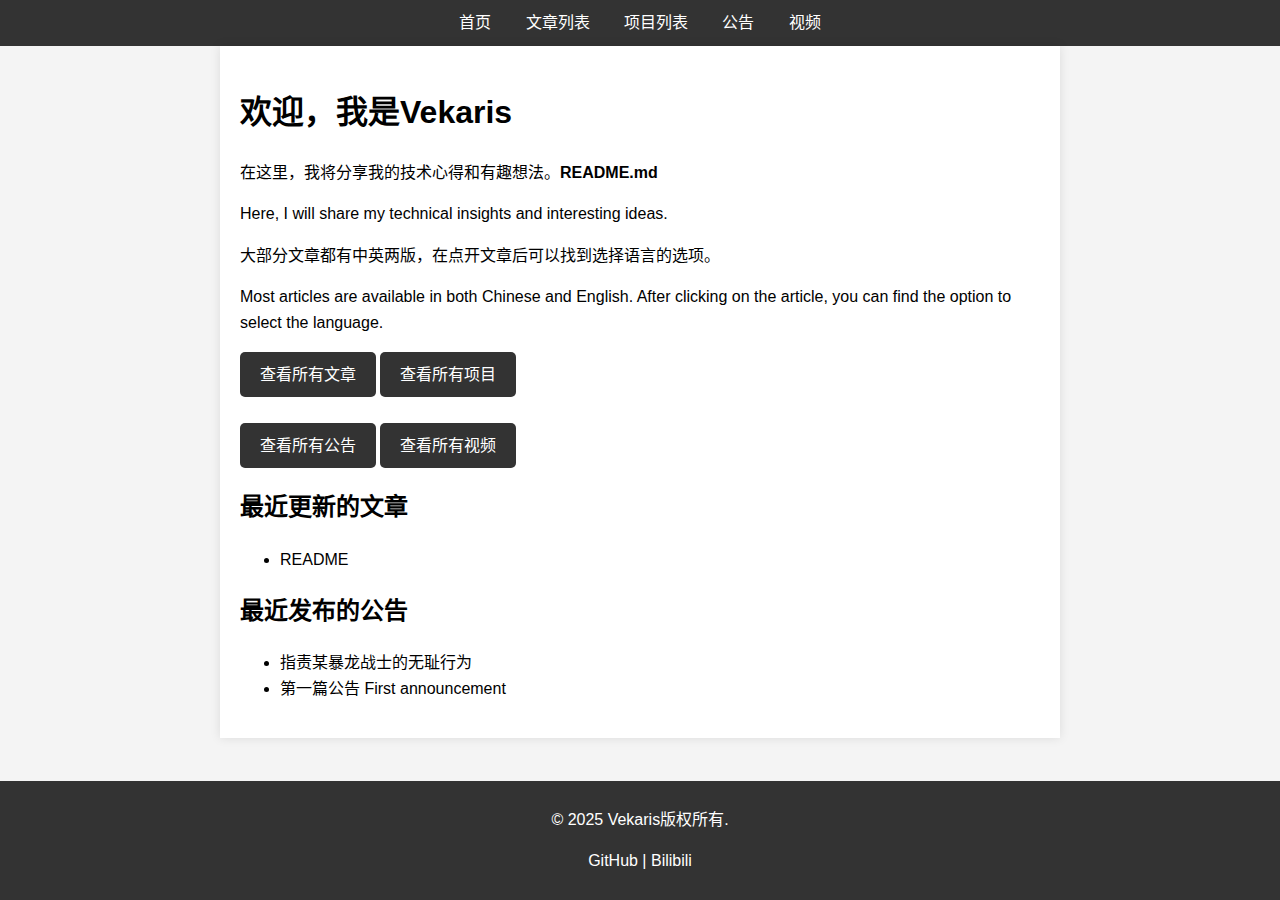
<file: index.html>
<!DOCTYPE html>
<!-- OK -->
<html lang="zh-CN">

<head>
    <meta charset="UTF-8">
    <meta name="viewport" content="width=device-width, initial-scale=1.0">
    <title>Vekaris</title>
    <link rel="stylesheet" href="static/styles.css">
    <link rel="icon" href="static/icon.png" type="image/png">
</head>

<body>
    <!-- 导航栏 -->
    <header>
        <nav>
            <ul>
                <li><a href="index.html">首页</a></li>
                <li><a href="posts.html?mode=docs">文章列表</a></li>
                <li><a href="projects/posts.html">项目列表</a></li>
                <li><a href="posts.html?mode=anns">公告</a></li>
                <li><a href="video/posts.html">视频</a></li>
            </ul>
        </nav>
    </header>

    <!-- 主体内容 -->
    <main>
        <section id="home" class="content">
            <h1>欢迎，我是Vekaris</h1>
            <p>在这里，我将分享我的技术心得和有趣想法。<b><a href="docs/index.html?file=docs/README/zh-cn.md">README.md</a></b></p>
            <p>Here, I will share my technical insights and interesting ideas.</p>
            <p>大部分文章都有中英两版，在点开文章后可以找到选择语言的选项。</p>
            <p>Most articles are available in both Chinese and English. After clicking on the article, you can find the option to select the language.</p>
            <a href="docs/posts.html?mode=docs" class="btn">查看所有文章</a>
            <a href="projects/posts.html" class="btn">查看所有项目</a>
            <br>
            <br>
            <a href="docs/posts.html?mode=anns" class="btn">查看所有公告</a>
            <a href="video/posts.html" class="btn">查看所有视频</a>

            <!-- 最近更新的文章框 -->
            <div id="recent-posts" class="recent-posts">
                <h2>最近更新的文章</h2>
                <ul id="recent-posts-list"></ul>
            </div>

            <!-- 最近发布的公告框 -->
            <div id="recent-announcements" class="recent-announcements">
                <h2>最近发布的公告</h2>
                <ul id="recent-announcements-list"></ul>
            </div>
            </div>
        </section>
    </main>

    <!-- 页脚 -->
    <footer>
        <p>&copy; 2025 Vekaris版权所有.</p>
        <!-- 社交媒体链接 -->
        <div class="social-media-links">
            <p>
            <a href="https://github.com/VekarisWesion" target="_blank" style="color: white;">GitHub</a>
            |
            <a href="https://space.bilibili.com/2058469352" target="_blank" style="color: white;">Bilibili</a>
            </p>
        </div>
    </footer>
    <script>
        async function fetchRecentPosts() {
            try {
                const response = await fetch('docs/list.json');
                const posts = await response.json();

                // 按日期排序，获取最近的5篇文章
                posts.sort((a, b) => new Date(b.date) - new Date(a.date));
                const recentPosts = posts.slice(0, 5);

                const recentPostsList = document.getElementById('recent-posts-list');
                recentPostsList.innerHTML = '';

                recentPosts.forEach(post => {
                    const listItem = document.createElement('li');
                    listItem.innerHTML = `<a href="docs/index.html?file=${post.fileName}&title=${post.title}">${post.title}</a>`;
                    recentPostsList.appendChild(listItem);
                });
            } catch (error) {
                console.error('Error fetching posts:', error);
            }
        }

        async function fetchRecentAnnouncements() {
            try {
                const response = await fetch('docs/ann_list.json');
                const announcements = await response.json();

                // 按日期排序，获取最近的5条公告
                announcements.sort((a, b) => new Date(b.date) - new Date(a.date));
                const recentAnnouncements = announcements.slice(0, 5);

                const recentAnnouncementsList = document.getElementById('recent-announcements-list');
                recentAnnouncementsList.innerHTML = '';

                recentAnnouncements.forEach(announcement => {
                    const listItem = document.createElement('li');
                    listItem.innerHTML = `<a href="docs/index.html?file=${announcement.fileName}&title=${announcement.title}">${announcement.title}</a>`;
                    recentAnnouncementsList.appendChild(listItem);
                });
            } catch (error) {
                console.error('Error fetching announcements:', error);
            }
        }
        
        window.onload = () => {
            fetchRecentPosts();
            fetchRecentAnnouncements();
        };
    </script>
</body>
</html>
</file>
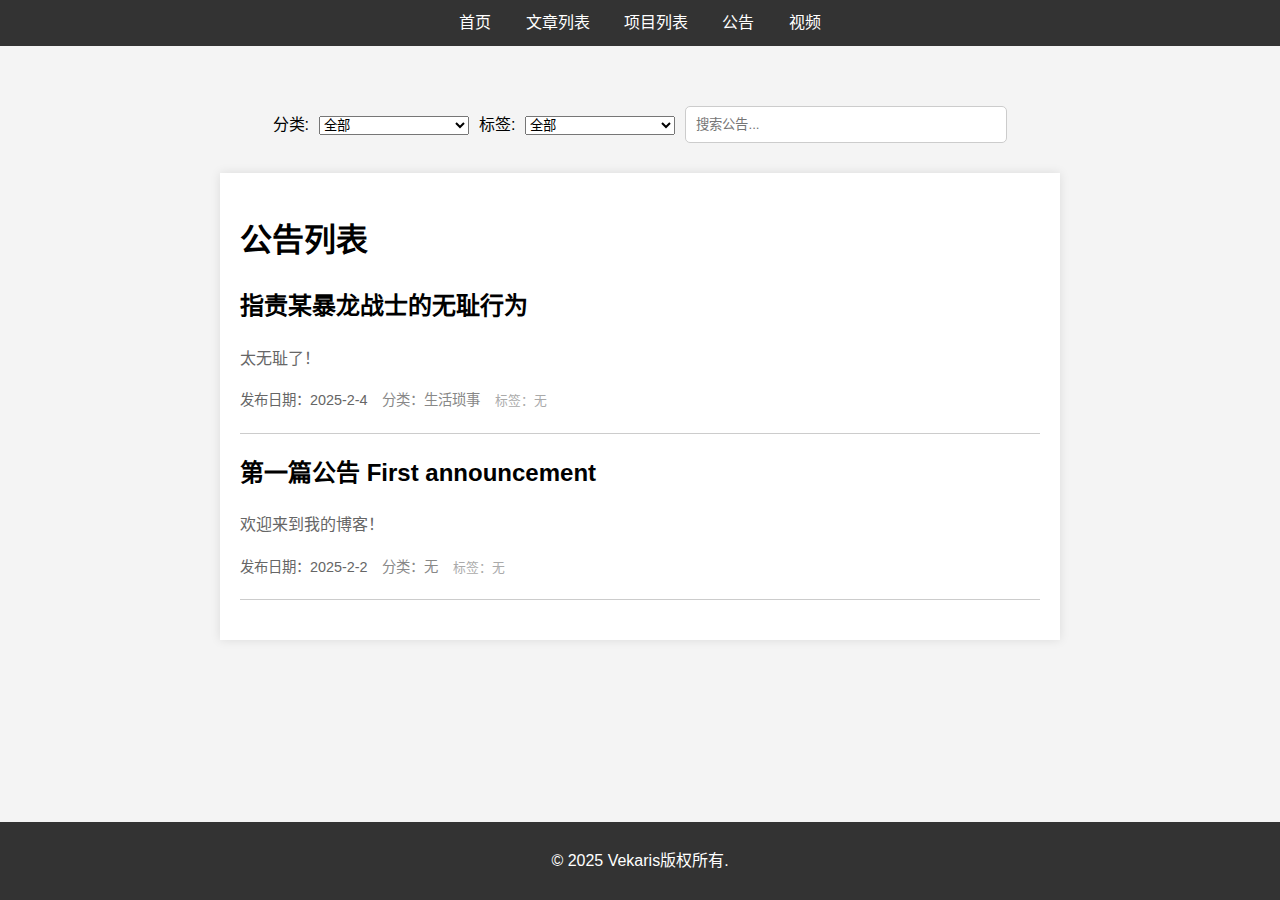
<file: ann_posts.html>
<!DOCTYPE html>
<html lang="zh-CN">

<head>
    <meta charset="UTF-8">
    <meta name="viewport" content="width=device-width, initial-scale=1.0">
    <title>Vekaris的公告列表</title>
    <link rel="stylesheet" href="styles.css">
    <link rel="icon" href="icon.png" type="image/png">
    <style>
        body {
            min-height: 100vh;
            display: flex;
            flex-direction: column;
        }

        main {
            flex: 1;
        }

        footer {
            position: fixed;
            bottom: 0;
            width: 100%;
        }

        /* 新增样式，让筛选和搜索框容器水平排列 */
        .filter-search-container {
        display: flex;
        align-items: center;
        gap: 10px;
        margin-bottom: 20px;
        margin-top: 50px; /* 调整顶部外边距，使下拉框整体下移 */
        justify-content: center;
        }

        /* 对分类筛选和搜索框容器进行包裹 */
        .category-filter,
        .search-container {
            margin: 0;
        }
    </style>
</head>

<body>
    <!-- 导航栏 -->
    <header>
        <nav>
            <ul>
                <li><a href="index.html">首页</a></li>
                <li><a href="posts.html">文章列表</a></li>
                <li><a href="projects/posts.html">项目列表</a></li>
                <li><a href="ann_posts.html">公告</a></li>
                <li><a href="video/posts.html">视频</a></li>
            </ul>
        </nav>
    </header>

    <!-- 包裹分类筛选和搜索框 -->
    <div class="filter-search-container">
        <!-- 分类筛选 -->
        <p>分类:</p>
        <div class="category-filter">
            <select id="category-select" style="width: 150px;">
                <option value="all">全部</option>
                <!-- 动态生成分类选项 -->
            </select>
        </div>

        <!-- 标签筛选 -->
        <p>标签:</p>
        <div class="tag-filter">
            <select id="tag-select" style="width: 150px;">
                <option value="all">全部</option>
                <!-- 动态生成标签选项 -->
            </select>
        </div>

        <!-- 搜索框 -->
        <div class="search-container">
            <input type="text" id="search-input" placeholder="搜索公告...">
        </div>
    </div>

    <!-- 主体内容 -->
    <main>
        <section id="posts" class="content">
            <h1>公告列表</h1>
            <div id="post-list"></div>
        </section>
    </main>

    <!-- 页脚 -->
    <footer>
        <p>&copy; 2025 Vekaris版权所有.</p>
    </footer>
    <script>
        async function fetchPosts() {
            try {
                const response = await fetch('ann_list.json');
                const posts = await response.json();
                console.log(posts);

                // 生成分类选项
                const categorySelect = document.getElementById('category-select');
                const categories = new Set();
                posts.forEach(post => categories.add(post.category));
                categories.forEach(category => {
                    const option = document.createElement('option');
                    option.value = category;
                    option.textContent = category;
                    categorySelect.appendChild(option);
                });

                // 生成标签选项
                const tagSelect = document.getElementById('tag-select');
                const tags = new Set();
                posts.forEach(post => post.tags.forEach(tag => tags.add(tag)));
                tags.forEach(tag => {
                    const option = document.createElement('option');
                    option.value = tag;
                    option.textContent = tag;
                    tagSelect.appendChild(option);
                });

                displayPosts(posts);
                setupSearch(posts);
                setupCategoryFilter(posts);
                setupTagFilter(posts);
            } catch (error) {
                console.error('Error fetching posts:', error);
            }
        }

        function setupTagFilter(posts) {
            const tagSelect = document.getElementById('tag-select');
            const categorySelect = document.getElementById('category-select');
            tagSelect.addEventListener('change', function () {
                const selectedTag = this.value;
                const selectedCategory = categorySelect.value;
                let filteredPosts;
                if (selectedTag === 'all') {
                    if (selectedCategory !== "all") {
                        filteredPosts = posts.filter(post => post.category === selectedCategory);
                    } else {
                        filteredPosts = posts;
                    }
                } else {
                    if (selectedCategory !== "all") {
                        filteredPosts = posts.filter(post => post.category === selectedCategory && post.tags.includes(selectedTag));
                    } else {
                        filteredPosts = posts.filter(post => post.tags.includes(selectedTag));
                    }
                }
                displayPosts(filteredPosts);
            });
        }

        function setupCategoryFilter(posts) {
            const categorySelect = document.getElementById('category-select');
            const tagSelect = document.getElementById('tag-select');
            categorySelect.addEventListener('change', function () {
                const selectedCategory = this.value;
                let filteredPosts;
                if (selectedCategory === 'all') {
                    filteredPosts = posts;
                } else {
                    filteredPosts = posts.filter(post => post.category === selectedCategory);
                }
                displayPosts(filteredPosts);
                // 重置标签筛选为全部
                tagSelect.value = 'all';
            });
        }

        function displayPosts(posts) {
            const postList = document.getElementById('post-list');
            postList.innerHTML = '';
            posts.forEach(post => {
                const postPreview = document.createElement('div');
                postPreview.classList.add('post-preview');
                postPreview.innerHTML = `
                    <h2><a href="docs/index.html?file=${post.fileName}&title=${post.title}">${post.title}</a></h2>
                    <p>${post.intro}</p>
                    <span class="date">发布日期：${post.date}</span>
                    <span class="category">分类：${post.category}</span>
                    <span class="tags">标签：${post.tags.join(', ')}</span>
                `;
                postList.appendChild(postPreview);
            });
        }

        function setupSearch(posts) {
            const searchInput = document.getElementById('search-input');
            searchInput.addEventListener('input', function () {
                const searchTerm = this.value.toLowerCase();
                const filteredPosts = posts.filter(post => {
                    return post.title.toLowerCase().includes(searchTerm) || post.intro.toLowerCase().includes(searchTerm);
                });
                displayPosts(filteredPosts);
            });
        }
        window.onload = fetchPosts;
    </script>
</body>

</html>
</file>
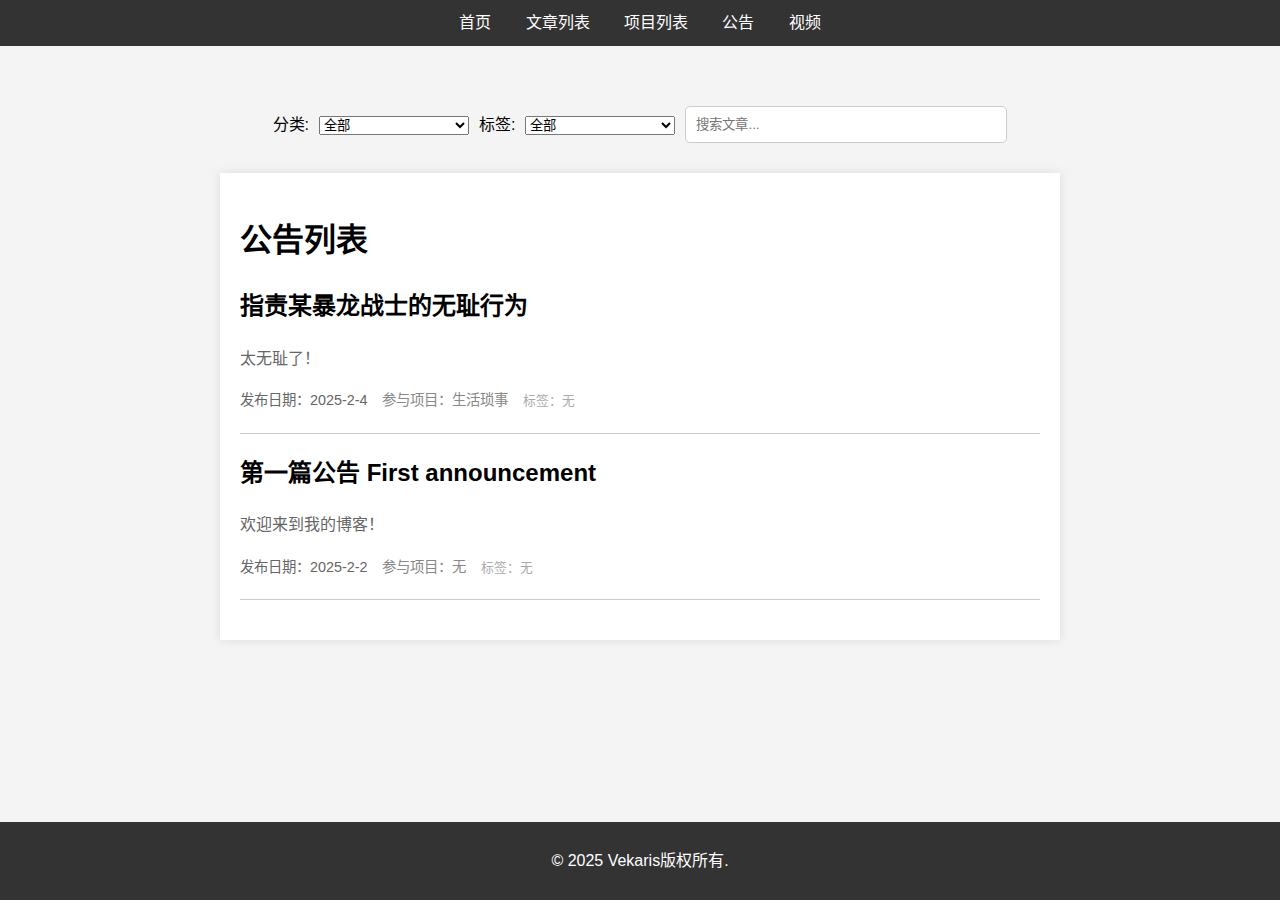
<file: posts.html>
<!DOCTYPE html>
<!-- OK -->
<html lang="zh-CN">

<head>
    <meta charset="UTF-8">
    <meta name="viewport" content="width=device-width, initial-scale=1.0">
    <title>Vekaris的文章列表</title>
    <link rel="stylesheet" href="static/styles.css">
    <link rel="icon" href="static/icon.png" type="image/png">
    <style>
        body {
            min-height: 100vh;
            display: flex;
            flex-direction: column;
        }

        main {
            flex: 1;
        }

        footer {
            position: fixed;
            bottom: 0;
            width: 100%;
        }

        /* 新增样式，让筛选和搜索框容器水平排列 */
        .filter-search-container {
        display: flex;
        align-items: center;
        gap: 10px;
        margin-bottom: 20px;
        margin-top: 50px; /* 调整顶部外边距，使下拉框整体下移 */
        justify-content: center;
        }

        /* 对分类筛选和搜索框容器进行包裹 */
        .category-filter,
        .search-container {
            margin: 0;
        }
    </style>
</head>

<body>
    <!-- 导航栏 -->
    <header>
        <nav>
            <ul>
                <li><a href="../index.html">首页</a></li>
                <li><a href="posts.html?mode=docs">文章列表</a></li>
                <li><a href="../projects/posts.html">项目列表</a></li>
                <li><a href="posts.html?mode=anns">公告</a></li>
                <li><a href="../video/posts.html">视频</a></li>
            </ul>
        </nav>
    </header>

    <!-- 包裹分类筛选和搜索框 -->
    <div class="filter-search-container">
        <!-- 分类筛选 -->
        <p id="category-mode">参与项目:</p>
        <div class="category-filter">
            <select id="category-select" style="width: 150px;">
                <option value="all">全部</option>
                <!-- 动态生成分类选项 -->
            </select>
        </div>

        <!-- 标签筛选 -->
        <p>标签:</p>
        <div class="tag-filter">
            <select id="tag-select" style="width: 150px;">
                <option value="all">全部</option>
                <!-- 动态生成标签选项 -->
            </select>
        </div>

        <!-- 搜索框 -->
        <div class="search-container">
            <input type="text" id="search-input" placeholder="搜索文章...">
        </div>
    </div>

    <!-- 主体内容 -->
    <main>
        <section id="posts" class="content">
            <h1 id="list-title">文章列表</h1>
            <div id="post-list"></div>
        </section>
    </main>

    <!-- 页脚 -->
    <footer>
        <p>&copy; 2025 Vekaris版权所有.</p>
    </footer>
    <script>
        async function fetchPosts() {
            try {
                // 从URL参数中获取mode
                const urlParams = new URLSearchParams(window.location.search);
                const mode = urlParams.get('mode');
                const title = mode === 'docs'? '文章列表' : '公告列表'
                document.title = title;
                document.getElementById('list-title').textContent = title;
                
                // 根据mode决定显示哪个分类方式
                const categoryMode = (mode === 'docs' ? '参与项目' : '分类') + ':';
                const categoryModeElement = document.getElementById('category-mode');
                categoryModeElement.textContent = categoryMode;

                // 根据mode决定使用哪个文件
                const response = await fetch(mode === 'docs' ? 'docs/list.json' : 'docs/ann_list.json');
                const posts = await response.json();

                // 生成分类选项
                const categorySelect = document.getElementById('category-select');
                const categories = new Set();
                posts.forEach(post => categories.add(post.category));
                categories.forEach(category => {
                    const option = document.createElement('option');
                    option.value = category;
                    option.textContent = category;
                    categorySelect.appendChild(option);
                });

                // 生成标签选项
                const tagSelect = document.getElementById('tag-select');
                const tags = new Set();
                posts.forEach(post => post.tags.forEach(tag => tags.add(tag)));
                tags.forEach(tag => {
                    const option = document.createElement('option');
                    option.value = tag;
                    option.textContent = tag;
                    tagSelect.appendChild(option);
                });

                displayPosts(posts);
                setupSearch(posts);
                setupCategoryFilter(posts);
                setupTagFilter(posts);
            } catch (error) {
                console.error('Error fetching posts:', error);
            }
        }

        function setupTagFilter(posts) {
            const tagSelect = document.getElementById('tag-select');
            const categorySelect = document.getElementById('category-select');
            tagSelect.addEventListener('change', function () {
                const selectedTag = this.value;
                const selectedCategory = categorySelect.value;
                let filteredPosts;
                if (selectedTag === 'all') {
                    if (selectedCategory !== "all") {
                        filteredPosts = posts.filter(post => post.category === selectedCategory);
                    } else {
                        filteredPosts = posts;
                    }
                } else {
                    if (selectedCategory !== "all") {
                        filteredPosts = posts.filter(post => post.category === selectedCategory && post.tags.includes(selectedTag));
                    } else {
                        filteredPosts = posts.filter(post => post.tags.includes(selectedTag));
                    }
                }
                displayPosts(filteredPosts);
            });
        }

        function setupCategoryFilter(posts) {
            const categorySelect = document.getElementById('category-select');
            const tagSelect = document.getElementById('tag-select');
            categorySelect.addEventListener('change', function () {
                const selectedCategory = this.value;
                let filteredPosts;
                if (selectedCategory === 'all') {
                    filteredPosts = posts;
                } else {
                    filteredPosts = posts.filter(post => post.category === selectedCategory);
                }
                displayPosts(filteredPosts);
                // 重置标签筛选为全部
                tagSelect.value = 'all';
            });
        }

        function displayPosts(posts) {
            const postList = document.getElementById('post-list');
            postList.innerHTML = '';
            posts.forEach(post => {
                const postPreview = document.createElement('div');
                postPreview.classList.add('post-preview');
                postPreview.innerHTML = `
                    <h2><a href="docs/index.html?file=${post.fileName}&title=${post.title}">${post.title}</a></h2>
                    <p>${post.intro}</p>
                    <span class="date">发布日期：${post.date}</span>
                    <span class="category">参与项目：${post.category}</span>
                    <span class="tags">标签：${post.tags.join(', ')}</span>
                `;
                postList.appendChild(postPreview);
            });
        }

        function setupSearch(posts) {
            const searchInput = document.getElementById('search-input');
            searchInput.addEventListener('input', function () {
                const searchTerm = this.value.toLowerCase();
                const filteredPosts = posts.filter(post => {
                    return post.title.toLowerCase().includes(searchTerm) || post.intro.toLowerCase().includes(searchTerm);
                });
                displayPosts(filteredPosts);
            });
        }
        window.onload = fetchPosts;
    </script>
</body>

</html>
</file>
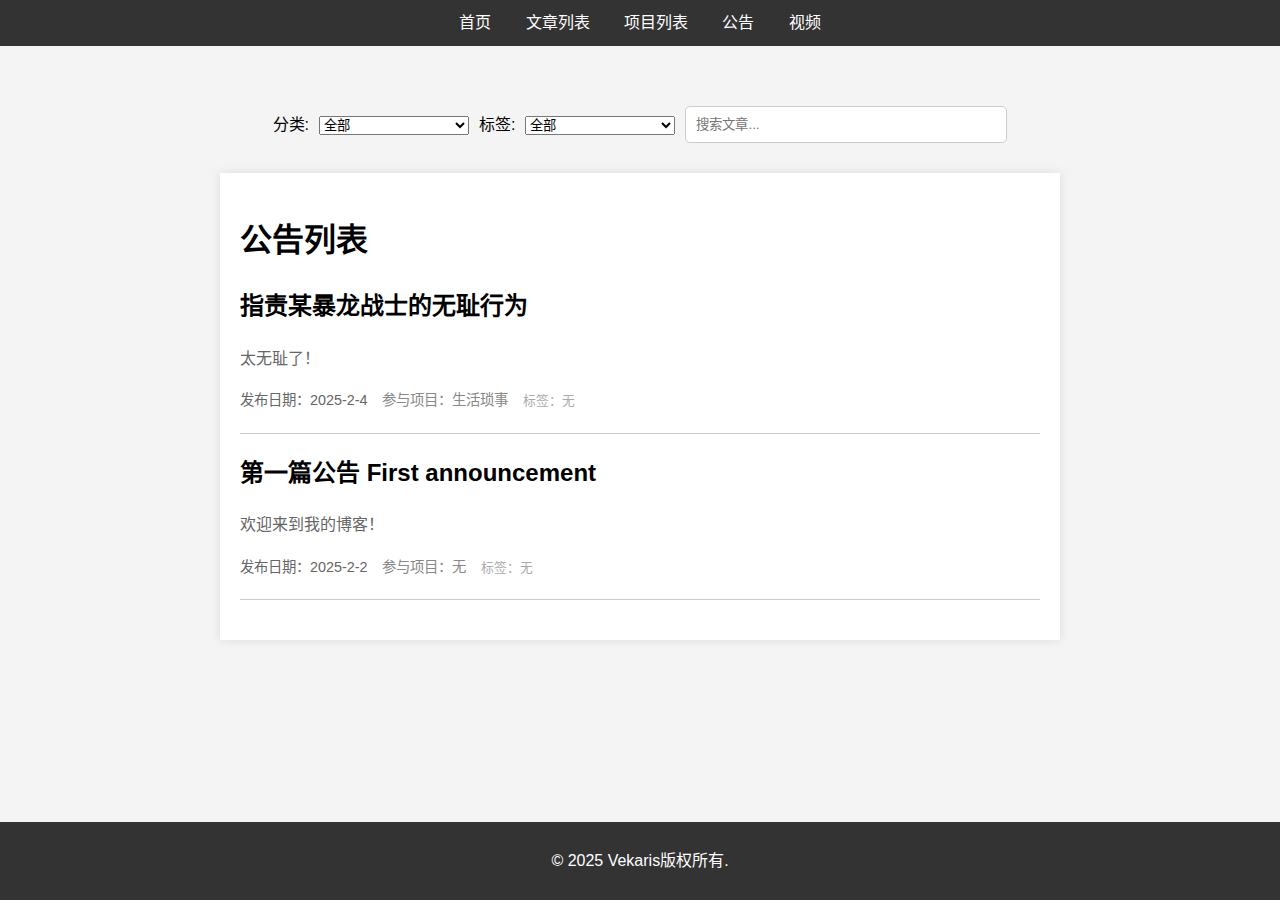
<file: docs/posts.html>
<!DOCTYPE html>
<!-- OK -->
<html lang="zh-CN">

<head>
    <meta charset="UTF-8">
    <meta name="viewport" content="width=device-width, initial-scale=1.0">
    <title>Vekaris的文章列表</title>
    <link rel="stylesheet" href="../static/styles.css">
    <link rel="icon" href="../static/icon.png" type="image/png">
    <style>
        body {
            min-height: 100vh;
            display: flex;
            flex-direction: column;
        }

        main {
            flex: 1;
        }

        footer {
            position: fixed;
            bottom: 0;
            width: 100%;
        }

        /* 新增样式，让筛选和搜索框容器水平排列 */
        .filter-search-container {
        display: flex;
        align-items: center;
        gap: 10px;
        margin-bottom: 20px;
        margin-top: 50px; /* 调整顶部外边距，使下拉框整体下移 */
        justify-content: center;
        }

        /* 对分类筛选和搜索框容器进行包裹 */
        .category-filter,
        .search-container {
            margin: 0;
        }
    </style>
</head>

<body>
    <!-- 导航栏 -->
    <header>
        <nav>
            <ul>
                <li><a href="../index.html">首页</a></li>
                <li><a href="posts.html?mode=docs">文章列表</a></li>
                <li><a href="../projects/posts.html">项目列表</a></li>
                <li><a href="posts.html?mode=anns">公告</a></li>
                <li><a href="../video/posts.html">视频</a></li>
            </ul>
        </nav>
    </header>

    <!-- 包裹分类筛选和搜索框 -->
    <div class="filter-search-container">
        <!-- 分类筛选 -->
        <p id="category-mode">参与项目:</p>
        <div class="category-filter">
            <select id="category-select" style="width: 150px;">
                <option value="all">全部</option>
                <!-- 动态生成分类选项 -->
            </select>
        </div>

        <!-- 标签筛选 -->
        <p>标签:</p>
        <div class="tag-filter">
            <select id="tag-select" style="width: 150px;">
                <option value="all">全部</option>
                <!-- 动态生成标签选项 -->
            </select>
        </div>

        <!-- 搜索框 -->
        <div class="search-container">
            <input type="text" id="search-input" placeholder="搜索文章...">
        </div>
    </div>

    <!-- 主体内容 -->
    <main>
        <section id="posts" class="content">
            <h1 id="list-title">文章列表</h1>
            <div id="post-list"></div>
        </section>
    </main>

    <!-- 页脚 -->
    <footer>
        <p>&copy; 2025 Vekaris版权所有.</p>
    </footer>
    <script>
        async function fetchPosts() {
            try {
                // 从URL参数中获取mode
                const urlParams = new URLSearchParams(window.location.search);
                const mode = urlParams.get('mode');
                const title = mode === 'docs'? '文章列表' : '公告列表'
                document.title = title;
                document.getElementById('list-title').textContent = title;
                
                // 根据mode决定显示哪个分类方式
                const categoryMode = (mode === 'docs' ? '参与项目' : '分类') + ':';
                const categoryModeElement = document.getElementById('category-mode');
                categoryModeElement.textContent = categoryMode;

                // 根据mode决定使用哪个文件
                const response = await fetch(mode === 'docs' ? 'list.json' : 'ann_list.json');
                const posts = await response.json();

                // 生成分类选项
                const categorySelect = document.getElementById('category-select');
                const categories = new Set();
                posts.forEach(post => categories.add(post.category));
                categories.forEach(category => {
                    const option = document.createElement('option');
                    option.value = category;
                    option.textContent = category;
                    categorySelect.appendChild(option);
                });

                // 生成标签选项
                const tagSelect = document.getElementById('tag-select');
                const tags = new Set();
                posts.forEach(post => post.tags.forEach(tag => tags.add(tag)));
                tags.forEach(tag => {
                    const option = document.createElement('option');
                    option.value = tag;
                    option.textContent = tag;
                    tagSelect.appendChild(option);
                });

                displayPosts(posts);
                setupSearch(posts);
                setupCategoryFilter(posts);
                setupTagFilter(posts);
            } catch (error) {
                console.error('Error fetching posts:', error);
            }
        }

        function setupTagFilter(posts) {
            const tagSelect = document.getElementById('tag-select');
            const categorySelect = document.getElementById('category-select');
            tagSelect.addEventListener('change', function () {
                const selectedTag = this.value;
                const selectedCategory = categorySelect.value;
                let filteredPosts;
                if (selectedTag === 'all') {
                    if (selectedCategory !== "all") {
                        filteredPosts = posts.filter(post => post.category === selectedCategory);
                    } else {
                        filteredPosts = posts;
                    }
                } else {
                    if (selectedCategory !== "all") {
                        filteredPosts = posts.filter(post => post.category === selectedCategory && post.tags.includes(selectedTag));
                    } else {
                        filteredPosts = posts.filter(post => post.tags.includes(selectedTag));
                    }
                }
                displayPosts(filteredPosts);
            });
        }

        function setupCategoryFilter(posts) {
            const categorySelect = document.getElementById('category-select');
            const tagSelect = document.getElementById('tag-select');
            categorySelect.addEventListener('change', function () {
                const selectedCategory = this.value;
                let filteredPosts;
                if (selectedCategory === 'all') {
                    filteredPosts = posts;
                } else {
                    filteredPosts = posts.filter(post => post.category === selectedCategory);
                }
                displayPosts(filteredPosts);
                // 重置标签筛选为全部
                tagSelect.value = 'all';
            });
        }

        function displayPosts(posts) {
            const postList = document.getElementById('post-list');
            postList.innerHTML = '';
            posts.forEach(post => {
                const postPreview = document.createElement('div');
                postPreview.classList.add('post-preview');
                postPreview.innerHTML = `
                    <h2><a href="index.html?file=${post.fileName}&title=${post.title}">${post.title}</a></h2>
                    <p>${post.intro}</p>
                    <span class="date">发布日期：${post.date}</span>
                    <span class="category">参与项目：${post.category}</span>
                    <span class="tags">标签：${post.tags.join(', ')}</span>
                `;
                postList.appendChild(postPreview);
            });
        }

        function setupSearch(posts) {
            const searchInput = document.getElementById('search-input');
            searchInput.addEventListener('input', function () {
                const searchTerm = this.value.toLowerCase();
                const filteredPosts = posts.filter(post => {
                    return post.title.toLowerCase().includes(searchTerm) || post.intro.toLowerCase().includes(searchTerm);
                });
                displayPosts(filteredPosts);
            });
        }
        window.onload = fetchPosts;
    </script>
</body>

</html>
</file>
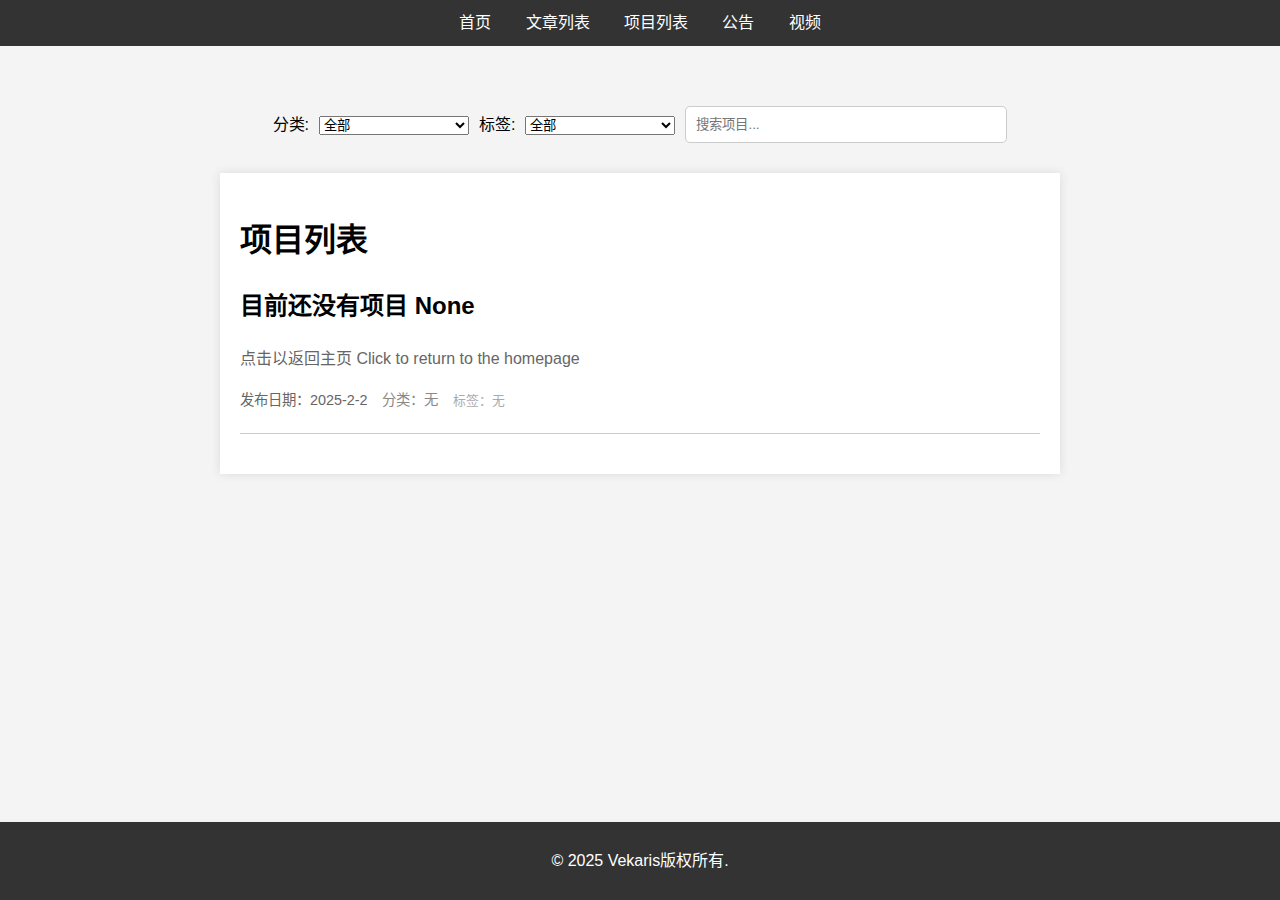
<file: projects/posts.html>
<!DOCTYPE html>
<html lang="zh-CN">

<head>
    <meta charset="UTF-8">
    <meta name="viewport" content="width=device-width, initial-scale=1.0">
    <title>Vekaris的项目列表</title>
    <link rel="stylesheet" href="../static/styles.css">
    <link rel="icon" href="../static/icon.png" type="image/png">
    <style>
        body {
            min-height: 100vh;
            display: flex;
            flex-direction: column;
        }

        main {
            flex: 1;
        }

        footer {
            position: fixed;
            bottom: 0;
            width: 100%;
        }

        /* 新增样式，让筛选和搜索框容器水平排列 */
        .filter-search-container {
        display: flex;
        align-items: center;
        gap: 10px;
        margin-bottom: 20px;
        margin-top: 50px; /* 调整顶部外边距，使下拉框整体下移 */
        justify-content: center;
        }

        /* 对分类筛选和搜索框容器进行包裹 */
        .category-filter,
        .search-container {
            margin: 0;
        }
    </style>
</head>

<body>
    <!-- 导航栏 -->
    <header>
        <nav>
            <ul>
                <li><a href="../index.html">首页</a></li>
                <li><a href="../posts.html?mode=docs">文章列表</a></li>
                <li><a href="posts.html">项目列表</a></li>
                <li><a href="../posts.html?mode=anns">公告</a></li>
                <li><a href="../video/posts.html">视频</a></li>
            </ul>
        </nav>
    </header>

    <!-- 包裹分类筛选和搜索框 -->
    <div class="filter-search-container">
        <!-- 分类筛选 -->
        <p>分类:</p>
        <div class="category-filter">
            <select id="category-select" style="width: 150px;">
                <option value="all">全部</option>
                <!-- 动态生成分类选项 -->
            </select>
        </div>

        <!-- 标签筛选 -->
        <p>标签:</p>
        <div class="tag-filter">
            <select id="tag-select" style="width: 150px;">
                <option value="all">全部</option>
                <!-- 动态生成标签选项 -->
            </select>
        </div>

        <!-- 搜索框 -->
        <div class="search-container">
            <input type="text" id="search-input" placeholder="搜索项目...">
        </div>
    </div>

    <!-- 主体内容 -->
    <main>
        <section id="posts" class="content">
            <h1>项目列表</h1>
            <div id="post-list"></div>
        </section>
    </main>

    <!-- 页脚 -->
    <footer>
        <p>&copy; 2025 Vekaris版权所有.</p>
    </footer>
    <script>
        async function fetchPosts() {
            try {
                const response = await fetch('list.json');
                const posts = await response.json();

                // 生成分类选项
                const categorySelect = document.getElementById('category-select');
                const categories = new Set();
                posts.forEach(post => categories.add(post.category));
                categories.forEach(category => {
                    const option = document.createElement('option');
                    option.value = category;
                    option.textContent = category;
                    categorySelect.appendChild(option);
                });

                // 生成标签选项
                const tagSelect = document.getElementById('tag-select');
                const tags = new Set();
                posts.forEach(post => post.tags.forEach(tag => tags.add(tag)));
                tags.forEach(tag => {
                    const option = document.createElement('option');
                    option.value = tag;
                    option.textContent = tag;
                    tagSelect.appendChild(option);
                });

                displayPosts(posts);
                setupSearch(posts);
                setupCategoryFilter(posts);
                setupTagFilter(posts);
            } catch (error) {
                console.error('Error fetching posts:', error);
            }
        }

        function setupTagFilter(posts) {
            const tagSelect = document.getElementById('tag-select');
            const categorySelect = document.getElementById('category-select');
            tagSelect.addEventListener('change', function () {
                const selectedTag = this.value;
                const selectedCategory = categorySelect.value;
                let filteredPosts;
                if (selectedTag === 'all') {
                    if (selectedCategory !== "all") {
                        filteredPosts = posts.filter(post => post.category === selectedCategory);
                    } else {
                        filteredPosts = posts;
                    }
                } else {
                    if (selectedCategory !== "all") {
                        filteredPosts = posts.filter(post => post.category === selectedCategory && post.tags.includes(selectedTag));
                    } else {
                        filteredPosts = posts.filter(post => post.tags.includes(selectedTag));
                    }
                }
                displayPosts(filteredPosts);
            });
        }

        function setupCategoryFilter(posts) {
            const categorySelect = document.getElementById('category-select');
            const tagSelect = document.getElementById('tag-select');
            categorySelect.addEventListener('change', function () {
                const selectedCategory = this.value;
                let filteredPosts;
                if (selectedCategory === 'all') {
                    filteredPosts = posts;
                } else {
                    filteredPosts = posts.filter(post => post.category === selectedCategory);
                }
                displayPosts(filteredPosts);
                // 重置标签筛选为全部
                tagSelect.value = 'all';
            });
        }

        function displayPosts(posts) {
            const postList = document.getElementById('post-list');
            postList.innerHTML = '';
            posts.forEach(post => {
                const postPreview = document.createElement('div');
                postPreview.classList.add('post-preview');
                postPreview.innerHTML = `
                    <h2><a href="${post.link}">${post.title}</a></h2>
                    <p>${post.intro}</p>
                    <span class="date">发布日期：${post.date}</span>
                    <span class="category">分类：${post.category}</span>
                    <span class="tags">标签：${post.tags.join(', ')}</span>
                `;
                postList.appendChild(postPreview);
            });
        }

        function setupSearch(posts) {
            const searchInput = document.getElementById('search-input');
            searchInput.addEventListener('input', function () {
                const searchTerm = this.value.toLowerCase();
                const filteredPosts = posts.filter(post => {
                    return post.title.toLowerCase().includes(searchTerm) || post.intro.toLowerCase().includes(searchTerm);
                });
                displayPosts(filteredPosts);
            });
        }
        window.onload = fetchPosts;
    </script>
</body>

</html>
</file>
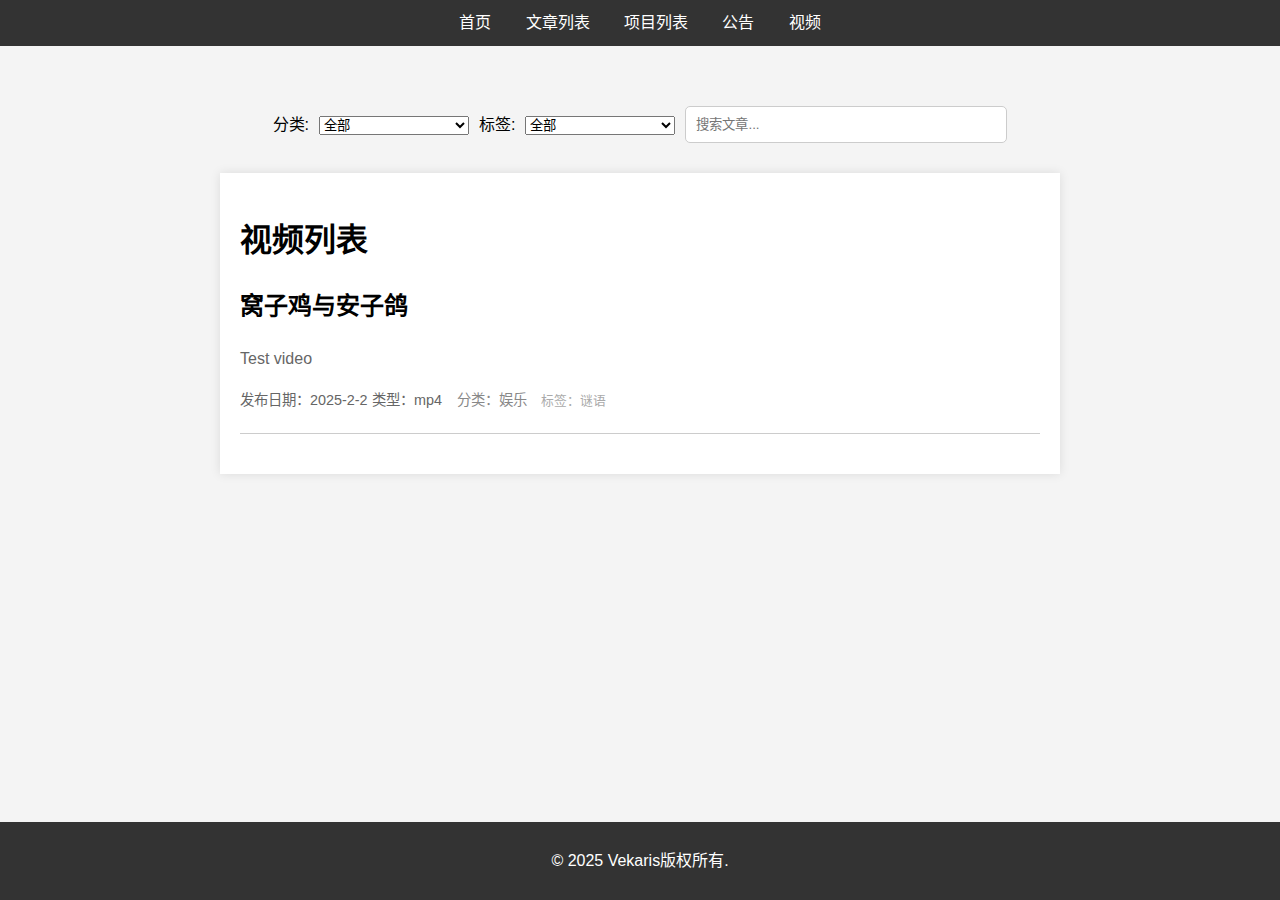
<file: video/posts.html>
<!DOCTYPE html>
<html lang="zh-CN">

<head>
    <meta charset="UTF-8">
    <meta name="viewport" content="width=device-width, initial-scale=1.0">
    <title>Vekaris的视频列表</title>
    <link rel="stylesheet" href="../static/styles.css">
    <link rel="icon" href="../static/icon.png" type="image/png">
    <style>
        body {
            min-height: 100vh;
            display: flex;
            flex-direction: column;
        }

        main {
            flex: 1;
        }

        footer {
            position: fixed;
            bottom: 0;
            width: 100%;
        }

        /* 新增样式，让筛选和搜索框容器水平排列 */
        .filter-search-container {
            display: flex;
            align-items: center;
            gap: 10px;
            margin-bottom: 20px;
            margin-top: 50px; /* 调整顶部外边距，使下拉框整体下移 */
            justify-content: center;
        }

        /* 对分类筛选和搜索框容器进行包裹 */
        .category-filter,
        .search-container {
            margin: 0;
        }
    </style>
</head>

<body>
    <!-- 导航栏 -->
    <header>
        <nav>
            <ul>
                <li><a href="../index.html">首页</a></li>
                <li><a href="../posts.html?mode=docs">文章列表</a></li>
                <li><a href="../projects/posts.html">项目列表</a></li>
                <li><a href="../posts.html?mode=anns">公告</a></li>
                <li><a href="posts.html">视频</a></li>
            </ul>
        </nav>
    </header>

    <!-- 包裹分类筛选和搜索框 -->
    <div class="filter-search-container">
        <!-- 分类筛选 -->
        <p>分类:</p>
        <div class="category-filter">
            <select id="category-select" style="width: 150px;">
                <option value="all">全部</option>
                <!-- 动态生成分类选项 -->
            </select>
        </div>

        <!-- 标签筛选 -->
        <p>标签:</p>
        <div class="tag-filter">
            <select id="tag-select" style="width: 150px;">
                <option value="all">全部</option>
                <!-- 动态生成标签选项 -->
            </select>
        </div>

        <!-- 搜索框 -->
        <div class="search-container">
            <input type="text" id="search-input" placeholder="搜索文章...">
        </div>
    </div>

    <!-- 主体内容 -->
    <main>
        <section id="posts" class="content">
            <h1>视频列表</h1>
            <div id="post-list"></div>
        </section>
    </main>

    <!-- 页脚 -->
    <footer>
        <p>&copy; 2025 Vekaris版权所有.</p>
    </footer>
    <script>
        async function fetchPosts() {
            try {
                const response = await fetch('list.json');
                const posts = await response.json();

                // 生成分类选项
                const categorySelect = document.getElementById('category-select');
                const categories = new Set();
                posts.forEach(post => categories.add(post.category));
                categories.forEach(category => {
                    const option = document.createElement('option');
                    option.value = category;
                    option.textContent = category;
                    categorySelect.appendChild(option);
                });

                // 生成标签选项
                const tagSelect = document.getElementById('tag-select');
                const tags = new Set();
                posts.forEach(post => post.tags.forEach(tag => tags.add(tag)));
                tags.forEach(tag => {
                    const option = document.createElement('option');
                    option.value = tag;
                    option.textContent = tag;
                    tagSelect.appendChild(option);
                });

                displayPosts(posts);
                setupSearch(posts);
                setupCategoryFilter(posts);
                setupTagFilter(posts);
            } catch (error) {
                console.error('Error fetching posts:', error);
            }
        }

        function setupTagFilter(posts) {
            const tagSelect = document.getElementById('tag-select');
            const categorySelect = document.getElementById('category-select');
            tagSelect.addEventListener('change', function () {
                const selectedTag = this.value;
                const selectedCategory = categorySelect.value;
                let filteredPosts;
                if (selectedTag === 'all') {
                    if (selectedCategory !== "all") {
                        filteredPosts = posts.filter(post => post.category === selectedCategory);
                    } else {
                        filteredPosts = posts;
                    }
                } else {
                    if (selectedCategory !== "all") {
                        filteredPosts = posts.filter(post => post.category === selectedCategory && post.tags.includes(selectedTag));
                    } else {
                        filteredPosts = posts.filter(post => post.tags.includes(selectedTag));
                    }
                }
                displayPosts(filteredPosts);
            });
        }

        function setupCategoryFilter(posts) {
            const categorySelect = document.getElementById('category-select');
            const tagSelect = document.getElementById('tag-select');
            categorySelect.addEventListener('change', function () {
                const selectedCategory = this.value;
                let filteredPosts;
                if (selectedCategory === 'all') {
                    filteredPosts = posts;
                } else {
                    filteredPosts = posts.filter(post => post.category === selectedCategory);
                }
                displayPosts(filteredPosts);
                // 重置标签筛选为全部
                tagSelect.value = 'all';
            });
        }

        function displayPosts(posts) {
            const postList = document.getElementById('post-list');
            postList.innerHTML = '';
            posts.forEach(post => {
                const postPreview = document.createElement('div');
                postPreview.classList.add('post-preview');
                postPreview.innerHTML = `
                    <h2><a href="index.html?file=${post.fileName}">${post.title}</a></h2>
                    <p>${post.intro}</p>
                    <span class="date">发布日期：${post.date}</span>
                    <span class="type">类型：${post.fileName.split('.')[post.fileName.split('.').length - 1]}</span>
                    <span class="category">分类：${post.category}</span>
                    <span class="tags">标签：${post.tags.join(', ')}</span>
                `;
                postList.appendChild(postPreview);
            });
        }

        function setupSearch(posts) {
            const searchInput = document.getElementById('search-input');
            searchInput.addEventListener('input', function () {
                const searchTerm = this.value.toLowerCase();
                const filteredPosts = posts.filter(post => {
                    return post.title.toLowerCase().includes(searchTerm) || post.intro.toLowerCase().includes(searchTerm);
                });
                displayPosts(filteredPosts);
            });
        }
        window.onload = fetchPosts;
    </script>
</body>

</html>
</file>
<file: static/styles.css>
body {
    font-family: Arial, sans-serif;
    margin: 0;
    padding: 0;
    line-height: 1.6;
    background-color: #f4f4f4;
    display: flex;  /* 使用flex布局 */
    flex-direction: column;  /* 垂直排列子元素 */
    min-height: 100vh;  /* 最小高度为视口高度 */
}

header {
    background-color: #333;
    color: white;
    padding: 10px 0;
}

nav ul {
    list-style-type: none;
    margin: 0;
    padding: 0;
    text-align: center;
}

nav ul li {
    display: inline;
    margin: 0 15px;
}

nav ul li a {
    color: white;
    text-decoration: none;
}

nav ul li a:hover {
    text-decoration: underline;
}

.content {
    max-width: 800px;
    margin: 0 auto;
    padding: 20px;
    background-color: white;
    box-shadow: 0 0 10px rgba(0, 0, 0, 0.1);
    flex: 1;  /* 让内容区域占据剩余空间 */
}

.post-preview {
    border-bottom: 1px solid #ccc;
    padding-bottom: 20px;
    margin-bottom: 20px;
}

.post-preview h2 {
    margin-top: 0;
}

.post-preview p {
    color: #666;
}

.date {
    color: #666;
    font-size: 0.9em;
}

.type {
    color: #666;
    font-size: 0.9em; 
}

.btn {
    display: inline-block;
    background-color: #333;
    color: white;
    padding: 10px 20px;
    text-decoration: none;
    border-radius: 5px;
}

.btn:hover {
    background-color: #555;
}

.search-container {
    text-align: center;
    margin: 20px 0;
}

.search-container input {
    padding: 10px;
    width: 300px;
    border: 1px solid #ccc;
    border-radius: 5px;
}

footer {
    text-align: center;
    background-color: #333;
    color: white;
    padding: 10px 0;
    margin-top: 20px;
    /* 固定在底部 */
    margin-top: auto; 
}

/* 正常状态下超链接样式 */
a {
    color: black; /* 设置超链接颜色为黑色 */
    text-decoration: none; /* 去除下划线 */
    transition: all 0.3s ease; /* 添加过渡效果，使变化更平滑，持续 0.3 秒 */
    display: inline-block; /* 将超链接转换为内联块元素，以便能应用 transform 属性 */
}

/* 鼠标悬停时超链接样式 */
a:hover {
    transform: scale(1.1); /* 使超链接在悬停时放大到原来的 1.1 倍 */
}

.tags {
    color: #aaa;
    font-size: 0.8em;
    margin-left: 10px;
}

.category-filter {
    margin-bottom: 10px;
}

.category {
    color: #888;
    font-size: 0.9em;
    margin-left: 10px;
}
</file>
<file: styles.css>
body {
    font-family: Arial, sans-serif;
    margin: 0;
    padding: 0;
    line-height: 1.6;
    background-color: #f4f4f4;
    display: flex;  /* 使用flex布局 */
    flex-direction: column;  /* 垂直排列子元素 */
    min-height: 100vh;  /* 最小高度为视口高度 */
}

header {
    background-color: #333;
    color: white;
    padding: 10px 0;
}

nav ul {
    list-style-type: none;
    margin: 0;
    padding: 0;
    text-align: center;
}

nav ul li {
    display: inline;
    margin: 0 15px;
}

nav ul li a {
    color: white;
    text-decoration: none;
}

nav ul li a:hover {
    text-decoration: underline;
}

.content {
    max-width: 800px;
    margin: 0 auto;
    padding: 20px;
    background-color: white;
    box-shadow: 0 0 10px rgba(0, 0, 0, 0.1);
    flex: 1;  /* 让内容区域占据剩余空间 */
}

.post-preview {
    border-bottom: 1px solid #ccc;
    padding-bottom: 20px;
    margin-bottom: 20px;
}

.post-preview h2 {
    margin-top: 0;
}

.post-preview p {
    color: #666;
}

.date {
    color: #666;
    font-size: 0.9em;
}

.type {
    color: #666;
    font-size: 0.9em; 
}

.btn {
    display: inline-block;
    background-color: #333;
    color: white;
    padding: 10px 20px;
    text-decoration: none;
    border-radius: 5px;
}

.btn:hover {
    background-color: #555;
}

.search-container {
    text-align: center;
    margin: 20px 0;
}

.search-container input {
    padding: 10px;
    width: 300px;
    border: 1px solid #ccc;
    border-radius: 5px;
}

footer {
    text-align: center;
    background-color: #333;
    color: white;
    padding: 10px 0;
    margin-top: 20px;
    /* 固定在底部 */
    margin-top: auto; 
}

/* 正常状态下超链接样式 */
a {
    color: black; /* 设置超链接颜色为黑色 */
    text-decoration: none; /* 去除下划线 */
    transition: all 0.3s ease; /* 添加过渡效果，使变化更平滑，持续 0.3 秒 */
    display: inline-block; /* 将超链接转换为内联块元素，以便能应用 transform 属性 */
}

/* 鼠标悬停时超链接样式 */
a:hover {
    transform: scale(1.1); /* 使超链接在悬停时放大到原来的 1.1 倍 */
}

.tags {
    color: #aaa;
    font-size: 0.8em;
    margin-left: 10px;
}

.category-filter {
    margin-bottom: 10px;
}

.category {
    color: #888;
    font-size: 0.9em;
    margin-left: 10px;
}
</file>
